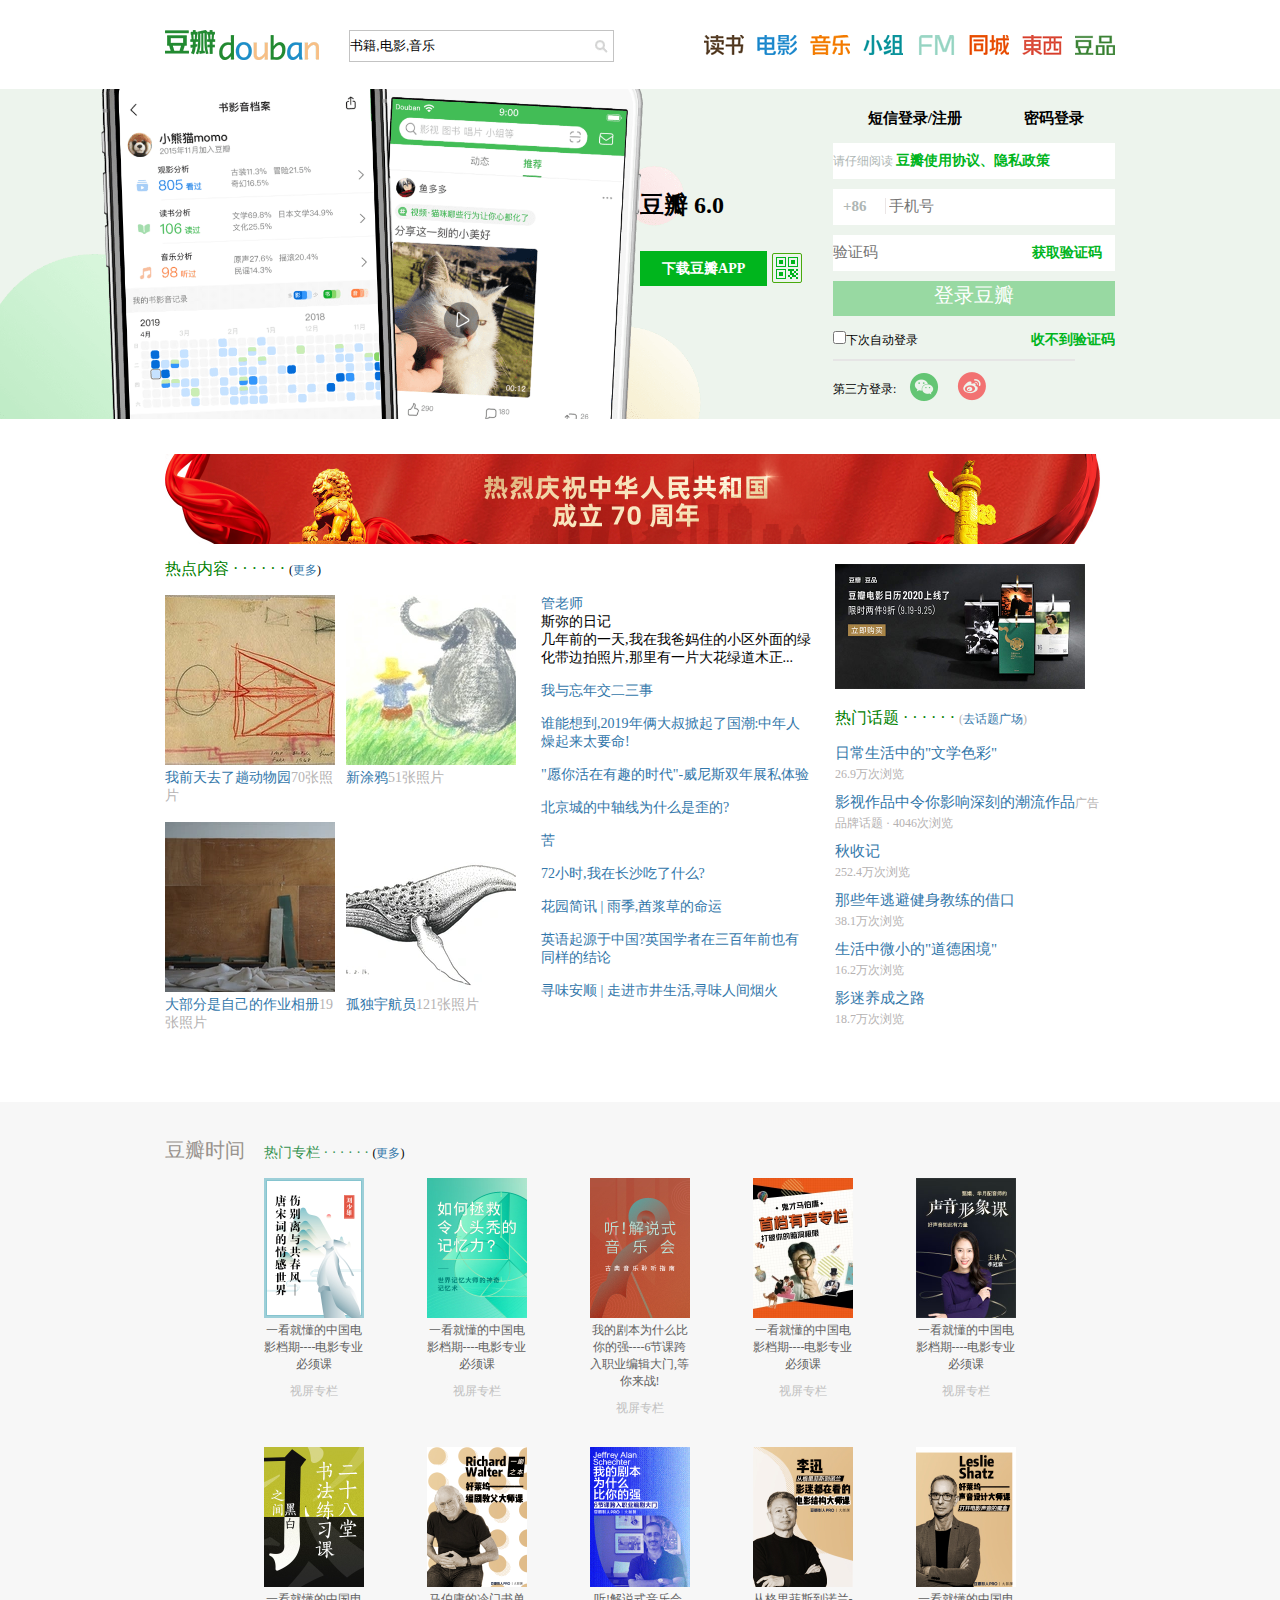
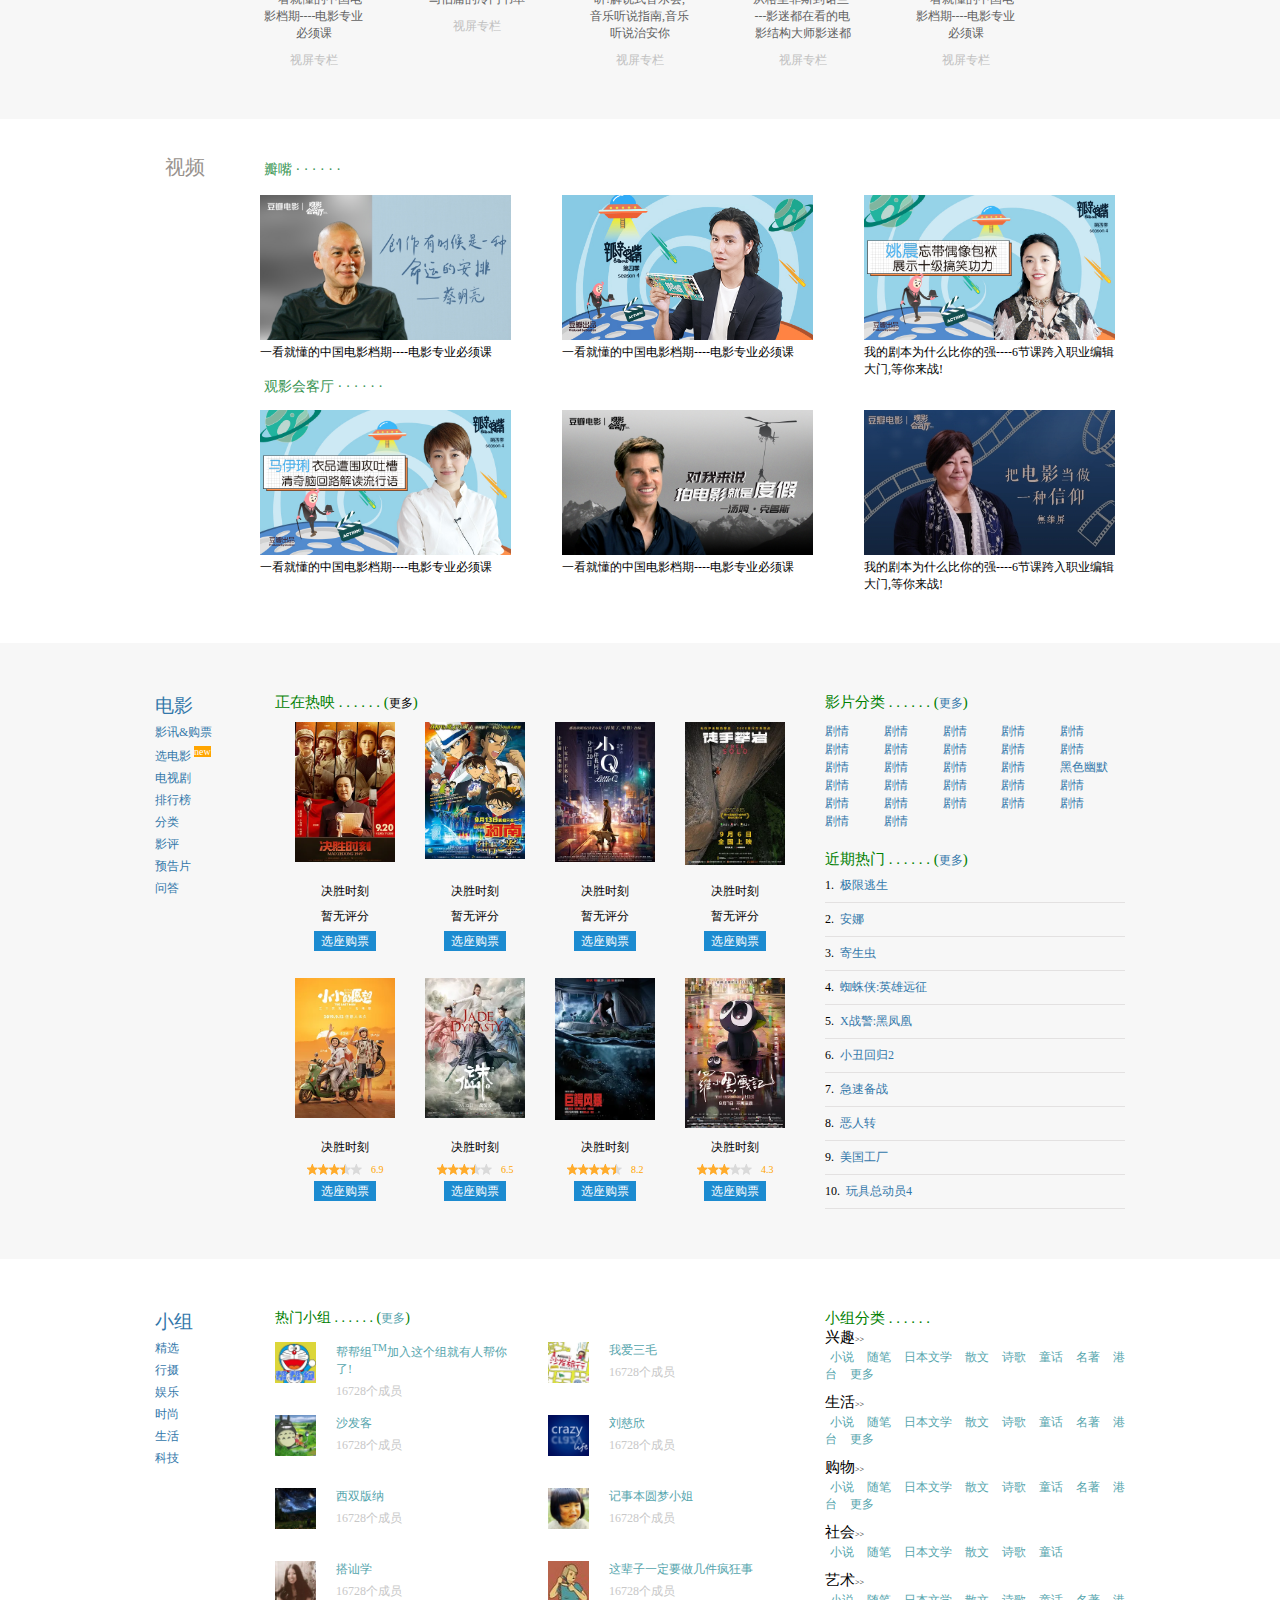
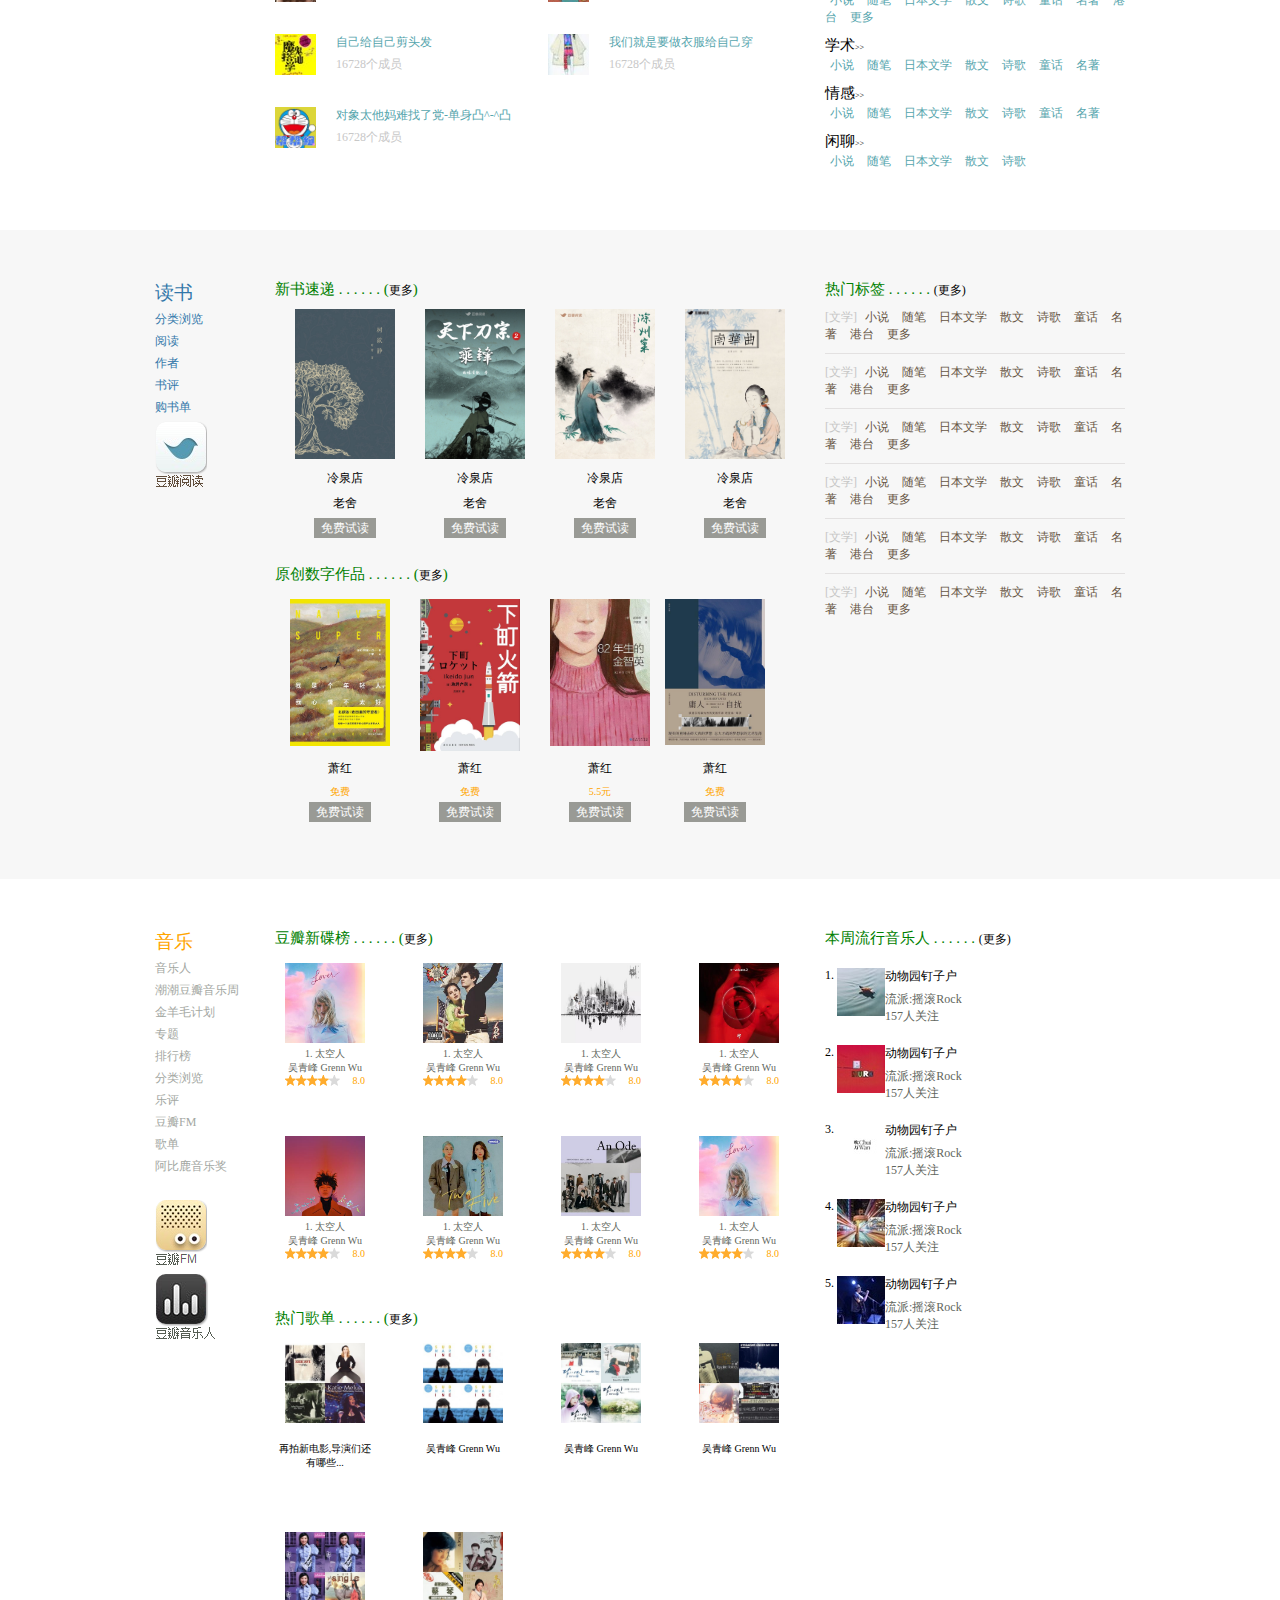
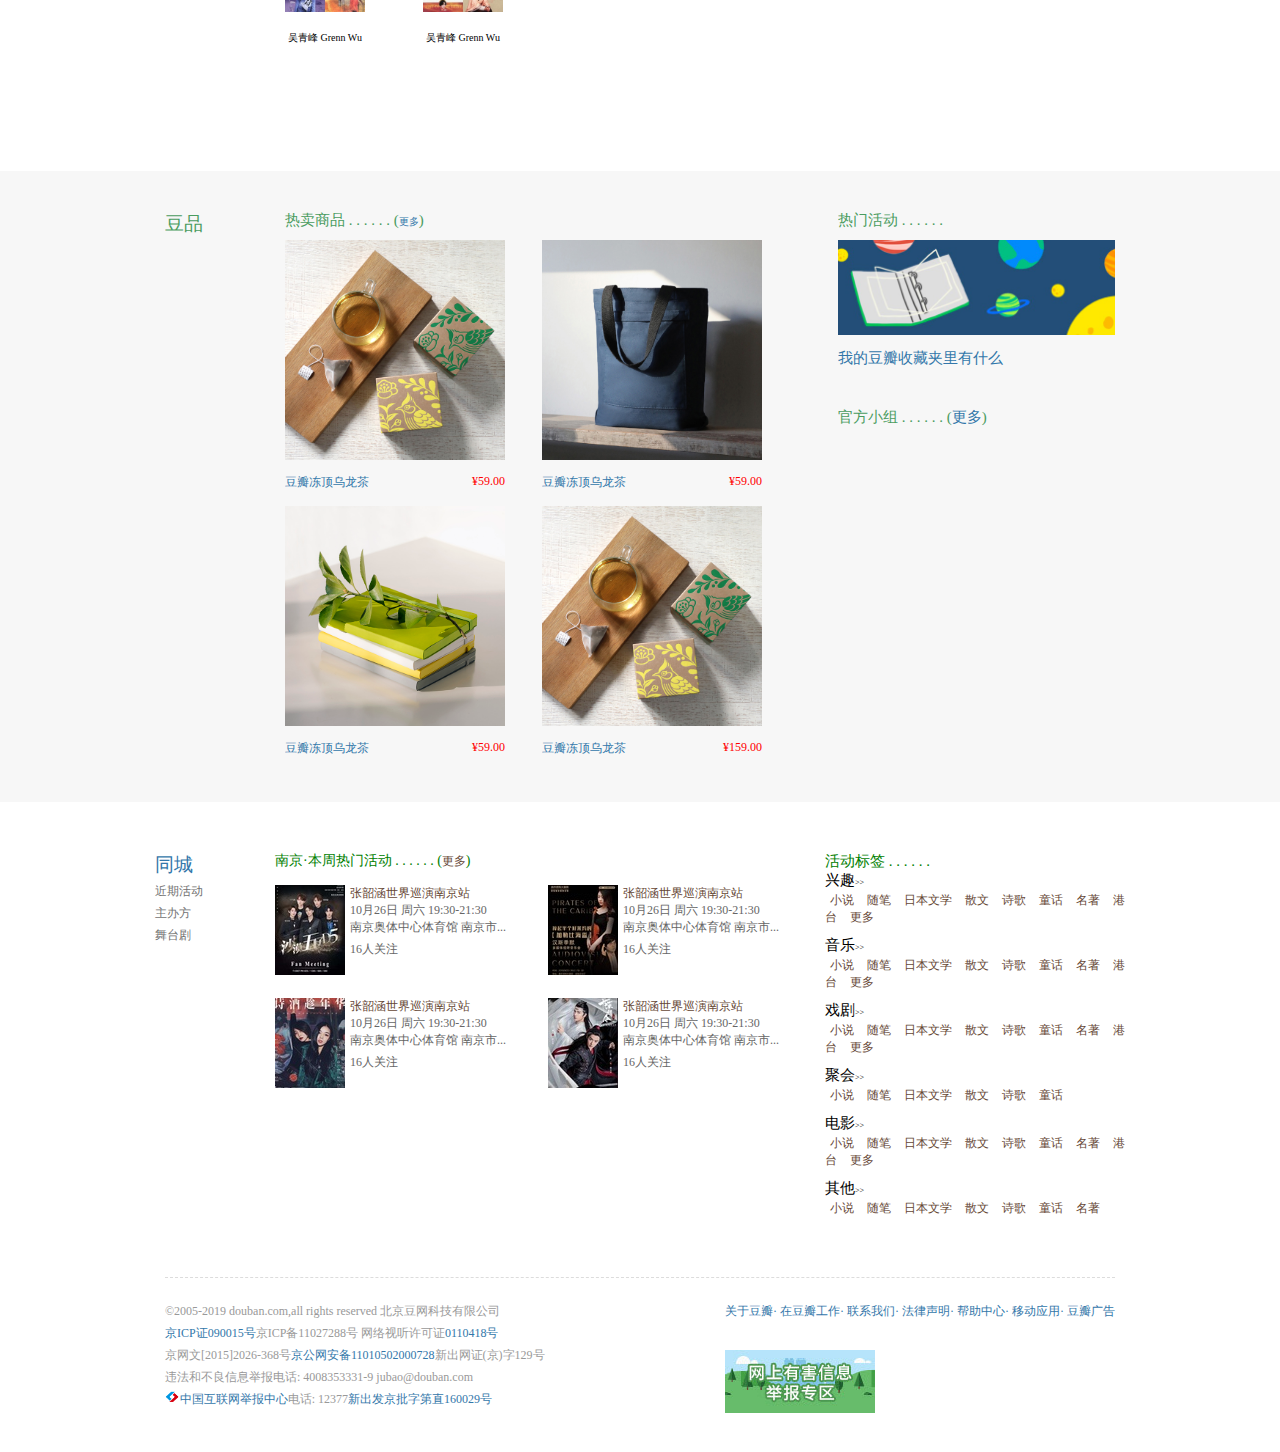
<file: index.html>
<!DOCTYPE html>
<html lang="en">
<head>
	<meta charset="UTF-8">
	<meta name="viewport" content="width=device-width, initial-scale=1.0">
	<title>Document</title>
	<link rel="stylesheet" href="css/index.css">
	<script src="js/jq/jquery-1.4.js"></script>
	<script src="./js/"></script>
	<script src="js/index.js"></script>
</head>
<body>
<!-- 导航条 -->
	<div class="navbar autow overflowH">
		<a class="logo left" href="index.html"><img src="images/logo_db.png"></a>
		<form class="left">
			<input type="text" value="书籍,电影,音乐">
			<input type="image" src="images/bn_srh_1.png">
		</form>
		<p class="navtxt right">
			<a href="" class="a_1"></a>
			<a href="" class="a_2"></a>
			<a href="" class="a_3"></a>
			<a href="" class="a_4"></a>
			<a href="" class="a_5"></a>
			<a href="" class="a_6"></a>
			<a href="" class="a_7"></a>
			<a href="" class="a_8"></a>
		</p>
	</div>
<!-- 广告图+登录/注册 -->
<div class="bannerbox">
	<div class="autow con">
		<div class="right_box right">
			<div class="banben left overflowH">
				<h1>豆瓣 6.0</h1>
				<h3><a href="">下载豆瓣APP</a></h3>	
			</div>
			<form action="index.html">
				<img style="position:relative;left:5px;top:164px;" src="images/erweima_03.png">
				<div class="denglu right overflowH">
					<div class="box box1 right">
						<a href="">密码登录</a>
					</div>
					<div class="box box2 right overflowH">
						<a href="">短信登录/注册</a>
					</div>
					<p>请仔细阅读 <a href="">豆瓣使用协议、</a><a href="">隐私政策</a></p>
					<p >
						<span class="baliu">+86</span>
						<input type="text" placeholder="手机号" required="required">
					</p>
					<p><input type="text" placeholder="验证码" required="required"><a href="">获取验证码</a></p>
					<p class="bold">
					<input type="submit" value="登录豆瓣" style="background:#98D9A2;color:white;font-size:20px;"></p>
					<div class="select left">
						<div class="left ">
							<input type="checkbox" name="同意">下次自动登录
						</div>
						<div class="right a">
							<a href="">收不到验证码</a>
						</div>
					</div>
					<hr width="85%" color="#E6E5E5">
					<div class="left three">
						<span class="left">第三方登录:</span>
						<a href=""><img src="images/weixin.png"></a>
						<a href=""><img src="images/xinlang.png"></a>
					</div>
				</div>
			</form>
		</div>	
	</div>
</div>
<!-- 热点内容 -->
<div class="hot false">
	<div class="img"></div>
	<div class="hot_news">
		<div class="left_news left">
			<p class="left word"><a href="">热点内容 · · · · · · </a>(<a href="">更多</a>)</p>
			<div class="small_img left"><!-- 171px -->
				<img src="images/热点/p1430232710.webp">
				<p><a href="">我前天去了趟动物园</a>70张照片</p>
			</div>
			<div class="small_img right"><!-- 171px -->
				<img src="images/热点/p2568444609.webp">
				<p><a href="">新涂鸦</a>51张照片</p>
			</div>
			<div class="small_img left"><!-- 171px -->
				<img src="images/热点/p2535888193.webp">
				<p><a href="">大部分是自己的作业相册</a>19张照片</p>
			</div>
			<div class="small_img right"><!-- 171px -->
				<img src="images/热点/p2513679947.webp">
				<p><a href="">孤独宇航员</a>121张照片</p>
			</div>
		</div>
		<div class="center_news left">
			<p><a href="">管老师</a></p>
			<p>斯弥的日记</p>
			<p>几年前的一天,我在我爸妈住的小区外面的绿化带边拍照片,那里有一片大花绿道木正...</p>
			<p><a href="">我与忘年交二三事</a></p>
			<p><a href="">谁能想到,2019年俩大叔掀起了国潮:中年人燥起来太要命!</a></p>
			<p><a href="">"愿你活在有趣的时代"-威尼斯双年展私体验</a></p>
			<p><a href="">北京城的中轴线为什么是歪的?</a></p>
			<p><a href="">苦</a></p>
			<p><a href="">72小时,我在长沙吃了什么?</a></p>
			<p><a href="">花园简讯 | 雨季,酋浆草的命运</a></p>
			<p><a href="">英语起源于中国?英国学者在三百年前也有同样的结论</a></p>
			<p><a href="">寻味安顺 | 走进市井生活,寻味人间烟火</a></p>
		</div>
		<div class="right_news right">
			<img src="images/bc184c0984f8c9a.jpg" width="250">
			<p class="left word"><a href="">热门话题 · · · · · · </a>(<a href="">去话题广场</a>)</p>
			<p class="blue"><a href="">日常生活中的"文学色彩"</a></p>
			<p class="look">26.9万次浏览</p>
			<p class="blue"><a href="">影视作品中令你影响深刻的潮流作品</a>广告</p>
			<p class="look">品牌话题 · 4046次浏览</p>
			<p class="blue"><a href="">秋收记</a></p>
			<p class="look">252.4万次浏览</p>
			<p class="blue"><a href="">那些年逃避健身教练的借口</a></p>
			<p class="look">38.1万次浏览</p>
			<p class="blue"><a href="">生活中微小的"道德困境"</a></p>
			<p class="look">16.2万次浏览</p>
			<p class="blue"><a href="">影迷养成之路</a></p>
			<p class="look">18.7万次浏览</p>
		</div>	
	</div>
</div>
<!-- 豆瓣时间 -->
<div class="bg">
	<div class="mov">
		<div class="first_line">
			<span>豆瓣时间</span>
			<a href="">热门专栏 · · · · · · </a>
			<span>(<a href="">更多</a>)</span>
		</div>
		<div class="second_line false">
			<div class="up_box overflowH">
				<div class="s_box left">
					<a href=""><img src="images/专栏/1c6e77ec-c493-11e9-84c0-0242ac110008.jpg"width="100"></a>
					<p>一看就懂的中国电影档期----电影专业必须课</p>
					<p>视屏专栏</p>
				</div>
				<div class="s_box left">
					<a href=""><img src="images/专栏/511ccf86-b8fc-11e9-b188-0242ac110008.jpg"width="100"></a>
					<p>一看就懂的中国电影档期----电影专业必须课</p>
					<p>视屏专栏</p>
				</div>
				<div class="s_box left">
					<a href=""><img src="images/专栏/6c46cb9c-ac61-11e9-97e2-0242ac11000c.jpg"width="100"></a>
					<p>我的剧本为什么比你的强----6节课跨入职业编辑大门,等你来战!</p>
					<p>视屏专栏</p>
				</div>
				<div class="s_box left">
					<a href=""><img src="images/专栏/6f488990-a773-11e9-b587-0242ac110011.jpg"width="100"></a>
					<p>一看就懂的中国电影档期----电影专业必须课</p>
					<p>视屏专栏</p>
				</div>
				<div class="s_box left">
					<a href=""><img src="images/专栏/7323a26a-cef2-11e9-9c2a-0242ac110008.jpg"width="100"></a>
					<p>一看就懂的中国电影档期----电影专业必须课</p>
					<p>视屏专栏</p>
				</div>
			</div>
			<div class="up_box">
				<div class="s_box left">
					<a href=""><img src="images/专栏/74897a9e-880c-11e9-bd82-0242ac11001b.jpg"width="100"></a>
					<p>一看就懂的中国电影档期----电影专业必须课</p>
					<p>视屏专栏</p>
				</div>
				<div class="s_box left">
					<a href=""><img src="images/专栏/81788c8e-8e53-11e9-b51e-0242ac110010.jpg"width="100"></a>
					<p>马伯庸的冷门书单</p>
					<p>视屏专栏</p>
				</div>
				<div class="s_box left">
					<a href=""><img src="images/专栏/a56dd94c-d632-11e9-a236-0242ac110009.jpeg"width="100"></a>
					<p>听!解说式音乐会,音乐听说指南,音乐听说治安你</p>
					<p>视屏专栏</p>
				</div>
				<div class="s_box left">
					<a href=""><img src="images/专栏/ebd421cc-9968-11e9-ad2c-0242ac110006.jpg"width="100"></a>
					<p>从格里菲斯到诺兰----影迷都在看的电影结构大师影迷都</p>
					<p>视屏专栏</p>
				</div>
				<div class="s_box left">
					<a href=""><img src="images/专栏/fa83f054-9633-11e9-a82e-0242ac110006 (1).jpg"width="100"></a>
					<p>一看就懂的中国电影档期----电影专业必须课</p>
					<p>视屏专栏</p>
				</div>
			</div>
			
		</div>



	</div>
</div>
<!-- 视频 -->
<div class="moving false">
	<div class="first_line">
		<span>视频</span>
		<a href="">瓣嘴 · · · · · · </a>
	</div>
	<div class="second_line false">
		<div class="up_box overflowH">
			<div class="s_box left size">
				<a href=""><img src="images/视频/file-1533265075.jpg"></a>
				<div class="none">
					<a href=""><img src="images/timeline-player-cover.png"></a>
				</div>
				<p>一看就懂的中国电影档期----电影专业必须课</p>
			</div>
			<div class="s_box left size">
				<a href=""><img src="images/视频/file-1534925572.jpg"></a>
				<div class="none">
					<a href=""><img src="images/timeline-player-cover.png"></a>
				</div>
				<p>一看就懂的中国电影档期----电影专业必须课</p>
			</div>
			<div class="s_box left size">
				<a href=""><img src="images/视频/file-1535537921.jpeg"></a>
				<div class="none">
					<a href=""><img src="images/timeline-player-cover.png"></a>
				</div>
				<p>我的剧本为什么比你的强----6节课跨入职业编辑大门,等你来战!</p>
			</div>
		</div>	
	</div>
	<div class="first_line">
		<span></span>
		<a href="">观影会客厅 · · · · · · </a>
	</div>
	<div class="second_line false">
		<div class="up_box overflowH">
			<div class="s_box left size">
				<a href=""><img src="images/视频/file-1536139554.jpg"></a>
				<div class="none">
					<a href=""><img src="images/timeline-player-cover.png"></a>
				</div>
				<p>一看就懂的中国电影档期----电影专业必须课</p>
			</div>
			<div class="s_box left size">
				<a href=""><img src="images/视频/file-1536232158.jpg"></a>
				<div class="none">
					<a href=""><img src="images/timeline-player-cover.png"></a>
				</div>
				<p>一看就懂的中国电影档期----电影专业必须课</p>
			</div>
			<div class="s_box left size">
				<a href=""><img src="images/视频/file-1536839373.jpg"></a>
				<div class="none">
					<a href=""><img src="images/timeline-player-cover.png"></a>
				</div>
				<p>我的剧本为什么比你的强----6节课跨入职业编辑大门,等你来战!</p>
			</div>
		</div>	
	</div>
</div>
<!-- 电影 -->
<div class="bg">
	<div class="tv false">
		<div class="box_left left">
			<p><a href="">电影</a></p>
			<p><a href="">影讯&购票</a></p>
			<p><a href="">选电影
			<sup><span style="background:orange;color:white;display:inline-block;">new</span></sup>
			</a></p>
			<p><a href="">电视剧</a></p>
			<p><a href="">排行榜</a></p>
			<p><a href="">分类</a></p>
			<p><a href="">影评</a></p>
			<p><a href="">预告片</a></p>
			<p><a href="">问答</a></p>
		</div>
		<div class="box_right">
			<div class="zuo left">
				<p>正在热映 . . . . . . (<a href="">更多</a>)</p>
				<div class="img left">
					<div class="tu left tu1">
						<div class="tupian"><img src="images/电影/p2568497857.webp"></div>
						<p>决胜时刻</p>
						<p>暂无评分</p>
						<p><a href="">选座购票</a></p>
					</div>
					<div class="tu left">
						<div class="tupian"><img src="images/电影/p2566225091.webp"></div>
						<p>决胜时刻</p>
						<p>暂无评分</p>
						<p><a href="">选座购票</a></p>
					</div>
					<div class="tu left">
						<div class="tupian"><img src="images/电影/p2566474488.webp"></div>
						<p>决胜时刻</p>
						<p>暂无评分</p>
						<p><a href="">选座购票</a></p>
					</div>
					<div class="tu left">
						<div class="tupian"><img src="images/电影/p2566598269.webp"></div>
						<p>决胜时刻</p>
						<p>暂无评分</p>
						<p><a href="">选座购票</a></p>
					</div>
				</div>
				<div class="img left two_line">
					<div class="tu left tu1">
						<div class="tupian"><img src="images/电影/p2567277578.webp"></div>
						<p>决胜时刻</p>
						<p class="move_1">6.9</p>
						<p><a href="">选座购票</a></p>
					</div>
					<div class="tu left">
						<div class="tupian"><img src="images/电影/p2567346094.webp"></div>
						<p>决胜时刻</p>
						<p class="move_2">6.5</p>
						<p><a href="">选座购票</a></p>
					</div>
					<div class="tu left">
						<div class="tupian"><img src="images/电影/p2568264291.webp"></div>
						<p>决胜时刻</p>
						<p class="move_3">8.2</p>
						<p><a href="">选座购票</a></p>
					</div>
					<div class="tu left">
						<div class="tupian"><img src="images/电影/p2568288336.webp"></div>
						<p>决胜时刻</p>
						<p class="move_4">4.3</p>
						<p><a href="">选座购票</a></p>
					</div>
				</div>
			</div>
			<div class="you right">
				<div class="up">
					<p class="txt left">影片分类 . . . . . . (<a href="">更多</a>)</p>
					<p class="lianjie left">
						<a href="">剧情</a>
						<a href="">剧情</a>
						<a href="">剧情</a>
						<a href="">剧情</a>
						<a href="">剧情</a>
						<a href="">剧情</a>
						<a href="">剧情</a>
						<a href="">剧情</a>
						<a href="">剧情</a>
						<a href="">剧情</a>
						<a href="">剧情</a>
						<a href="">剧情</a>
						<a href="">剧情</a>
						<a href="">剧情</a>
						<a href="">黑色幽默</a>
						<a href="">剧情</a>
						<a href="">剧情</a>
						<a href="">剧情</a>
						<a href="">剧情</a>
						<a href="">剧情</a>
						<a href="">剧情</a>
						<a href="">剧情</a>
						<a href="">剧情</a>
						<a href="">剧情</a>
						<a href="">剧情</a>
						<a href="">剧情</a>
						<a href="">剧情</a>
					</p>
				</div>
				<div class="down left">
					<p class="txt">近期热门 . . . . . . (<a href="">更多</a>)</p>
					<ol class="txt" type="1">
						<li>1. &nbsp;<a href="">极限逃生</a></li>
						<li>2. &nbsp;<a href="">安娜</a></li>
						<li>3. &nbsp;<a href="">寄生虫</a></li>
						<li>4. &nbsp;<a href="">蜘蛛侠:英雄远征</a></li>
						<li>5. &nbsp;<a href="">X战警:黑凤凰</a></li>
						<li>6. &nbsp;<a href="">小丑回归2</a></li>
						<li>7. &nbsp;<a href="">急速备战</a></li>
						<li>8. &nbsp;<a href="">恶人转</a></li>
						<li>9. &nbsp;<a href="">美国工厂</a></li>
						<li>10. &nbsp;<a href="">玩具总动员4</a></li>
					</ol>
				</div>
			</div>
		</div>
	</div>
</div>
<!-- 小组 -->
<div class="">
	<div class="tv false">
		<div class="box_left left">
			<p><a href="">小组</a></p>
			<p><a href="">精选</a></p>
			<p><a href="">行摄</a></p>
			<p><a href="">娱乐</a></p>
			<p><a href="">时尚</a></p>
			<p><a href="">生活</a></p>
			<p><a href="">科技</a></p>
		</div>
		<div class="box_right">
			<div class="zuo left">
				<p style="font-size:14px;">热门小组 . . . . . . (<a style="color:#55A5AD;" href="">更多</a>)</p>
				<div class="one left">
					<img class="left" src="images/热门/c285ce8ca3631db.webp">
					<div class="left txt">
						<p>帮帮组<sup>TM</sup>加入这个组就有人帮你了!</p>
						<p>16728个成员</p>
					</div>
				</div>
				<div class="one left">
					<img class="left" src="images/热门/063bb07a807a340.webp">
					<div class="left txt">
						<p>我爱三毛</p>
						<p>16728个成员</p>
					</div>
				</div>
				<div class="one left">
					<img class="left" src="images/热门/17fdb616ff143d8.webp">
					<div class="left txt">
						<p>沙发客</p>
						<p>16728个成员</p>
					</div>
				</div>
				<div class="one left">
					<img class="left" src="images/热门/2e49d167d4322c2.webp">
					<div class="left txt">
						<p>刘慈欣</p>
						<p>16728个成员</p>
					</div>
				</div>
				<div class="one left">
					<img class="left" src="images/热门/68b08f0f3595407.webp">
					<div class="left txt">
						<p>西双版纳</p>
						<p>16728个成员</p>
					</div>
				</div>
				<div class="one left">
					<img class="left" src="images/热门/e6ba9bc4c8facbe.webp">
					<div class="left txt">
						<p>记事本圆梦小姐</p>
						<p>16728个成员</p>
					</div>
				</div>
				<div class="one left">
					<img class="left" src="images/热门/ef4bd6235a7c6c2.webp">
					<div class="left txt">
						<p>搭讪学</p>
						<p>16728个成员</p>
					</div>
				</div>
				<div class="one left">
					<img class="left" src="images/热门/g109498-1.jpg">
					<div class="left txt">
						<p>这辈子一定要做几件疯狂事</p>
						<p>16728个成员</p>
					</div>
				</div>
				<div class="one left">
					<img class="left" src="images/热门/g33120-3.jpg">
					<div class="left txt">
						<p>自己给自己剪头发</p>
						<p>16728个成员</p>
					</div>
				</div>
				<div class="one left">
					<img class="left" src="images/热门/g83759-2.jpg">
					<div class="left txt">
						<p>我们就是要做衣服给自己穿</p>
						<p>16728个成员</p>
					</div>
				</div>
				<div class="one left">
					<img class="left" src="images/热门/c285ce8ca3631db.webp">
					<div class="left txt">
						<p>对象太他妈难找了党-单身凸^-^凸</p>
						<p>16728个成员</p>
					</div>
				</div>
			</div>
			<div class="you right">
				<div class="up right_lianjie group">
					<p class="txt left">小组分类 . . . . . . </p>
					<p class="clear">兴趣<span>>></span></p>
					<p class="lianjie left">
						<a href="">小说</a>
						<a href="">随笔</a>
						<a href="">日本文学</a>
						<a href="">散文</a>
						<a href="">诗歌</a>
						<a href="">童话</a>
						<a href="">名著</a>
						<a href="">港台</a>
						<a href="">更多</a>
					</p>
					<p class="clear">生活<span>>></span></p>
					<p class="lianjie left">
						<a href="">小说</a>
						<a href="">随笔</a>
						<a href="">日本文学</a>
						<a href="">散文</a>
						<a href="">诗歌</a>
						<a href="">童话</a>
						<a href="">名著</a>
						<a href="">港台</a>
						<a href="">更多</a>
					</p>
					<p class="clear">购物<span>>></span></p>
					<p class="lianjie left">
						<a href="">小说</a>
						<a href="">随笔</a>
						<a href="">日本文学</a>
						<a href="">散文</a>
						<a href="">诗歌</a>
						<a href="">童话</a>
						<a href="">名著</a>
						<a href="">港台</a>
						<a href="">更多</a>
					</p>
					<p class="clear">社会<span>>></span></p>
					<p class="lianjie left">
						<a href="">小说</a>
						<a href="">随笔</a>
						<a href="">日本文学</a>
						<a href="">散文</a>
						<a href="">诗歌</a>
						<a href="">童话</a>
					</p>
					<p class="clear">艺术<span>>></span></p>
					<p class="lianjie left">
						<a href="">小说</a>
						<a href="">随笔</a>
						<a href="">日本文学</a>
						<a href="">散文</a>
						<a href="">诗歌</a>
						<a href="">童话</a>
						<a href="">名著</a>
						<a href="">港台</a>
						<a href="">更多</a>
					</p>
					<p class="clear">学术<span>>></span></p>
					<p class="lianjie left">
						<a href="">小说</a>
						<a href="">随笔</a>
						<a href="">日本文学</a>
						<a href="">散文</a>
						<a href="">诗歌</a>
						<a href="">童话</a>
						<a href="">名著</a>
					</p>
					<p class="clear">情感<span>>></span></p>
					<p class="lianjie left">
						<a href="">小说</a>
						<a href="">随笔</a>
						<a href="">日本文学</a>
						<a href="">散文</a>
						<a href="">诗歌</a>
						<a href="">童话</a>
						<a href="">名著</a>
					</p>
					<p class="clear">闲聊<span>>></span></p>
					<p class="lianjie left">
						<a href="">小说</a>
						<a href="">随笔</a>
						<a href="">日本文学</a>
						<a href="">散文</a>
						<a href="">诗歌</a>
					</p>
				</div>
			</div>
		</div>
	</div>
</div>
<!-- 读书 -->
<div class="bg">
	<div class="tv false">
		<div class="box_left left">
			<p><a href="">读书</a></p>
			<p><a href="">分类浏览</a></p>
			<p><a href="">阅读</a></p>
			<p><a href="">作者</a></p>
			<p><a href="">书评</a></p>
			<p><a href="">购书单</a></p>
			<p><a href=""><img src="images/doubanyuedu_03.png"></a></p>
		</div>
		<div class="box_right">
			<div class="zuo left">
				<p>新书速递 . . . . . . (<a href="">更多</a>)</p>
				<div class="img left title_1">
					<div class="tu left tu1">
						<div class="tupian"><img src="images/读书/31371555.jpg"></div>
						<p>冷泉店</p>
						<p>老舍</p>
						<p><a href="">免费试读</a></p>
					</div>
					<div class="tu left">
						<div class="tupian"><img src="images/读书/32488978.jpg"></div>
						<p>冷泉店</p>
						<p>老舍</p>
						<p><a href="">免费试读</a></p>
					</div>
					<div class="tu left">
						<div class="tupian"><img src="images/读书/8017664.jpg"></div>
						<p>冷泉店</p>
						<p>老舍</p>
						<p><a href="">免费试读</a></p>
					</div>
					<div class="tu left">
						<div class="tupian"><img src="images/读书/8180834.jpg"></div>
						<p>冷泉店</p>
						<p>老舍</p>
						<p><a href="">免费试读</a></p>
					</div>
				</div>
				<div class="img left two_line title">
				<p style="color:#008000;">原创数字作品 . . . . . . (<a href="">更多</a>)</p>
					<div class="tu left tu1">
						<div class="tupian"><img src="images/读书/s33445244.jpg"></div>
						<p>萧红</p>
						<p>免费</p>
						<p><a href="">免费试读</a></p>
					</div>
					<div class="tu left">
						<div class="tupian"><img src="images/读书/s33449648.jpg"></div>
						<p>萧红</p>
						<p>免费</p>
						<p><a href="">免费试读</a></p>
					</div>
					<div class="tu left">
						<div class="tupian"><img src="images/读书/s33463759.jpg"></div>
						<p>萧红</p>
						<p>5.5元</p>
						<p><a href="">免费试读</a></p>
					</div>
					<div class="tu left">
						<div class="tupian"><img src="images/读书/s33471932.jpg"></div>
						<p>萧红</p>
						<p>免费</p>
						<p><a href="">免费试读</a></p>
					</div>
				</div>
			</div>
			<div class="you right">
				<div class="up right_lianjie">
					<p class="txt left">热门标签 . . . . . . <a href="">(更多)</a></p>
					<p class="lianjie left">[文学]
						<a href="">小说</a>
						<a href="">随笔</a>
						<a href="">日本文学</a>
						<a href="">散文</a>
						<a href="">诗歌</a>
						<a href="">童话</a>
						<a href="">名著</a>
						<a href="">港台</a>
						<a href="">更多</a>
					</p>
					<p class="lianjie left">[文学]
						<a href="">小说</a>
						<a href="">随笔</a>
						<a href="">日本文学</a>
						<a href="">散文</a>
						<a href="">诗歌</a>
						<a href="">童话</a>
						<a href="">名著</a>
						<a href="">港台</a>
						<a href="">更多</a>
					</p>
					<p class="lianjie left">[文学]
						<a href="">小说</a>
						<a href="">随笔</a>
						<a href="">日本文学</a>
						<a href="">散文</a>
						<a href="">诗歌</a>
						<a href="">童话</a>
						<a href="">名著</a>
						<a href="">港台</a>
						<a href="">更多</a>
					</p>
					<p class="lianjie left">[文学]
						<a href="">小说</a>
						<a href="">随笔</a>
						<a href="">日本文学</a>
						<a href="">散文</a>
						<a href="">诗歌</a>
						<a href="">童话</a>
						<a href="">名著</a>
						<a href="">港台</a>
						<a href="">更多</a>
					</p>
					<p class="lianjie left">[文学]
						<a href="">小说</a>
						<a href="">随笔</a>
						<a href="">日本文学</a>
						<a href="">散文</a>
						<a href="">诗歌</a>
						<a href="">童话</a>
						<a href="">名著</a>
						<a href="">港台</a>
						<a href="">更多</a>
					</p>
					<p class="lianjie left">[文学]
						<a href="">小说</a>
						<a href="">随笔</a>
						<a href="">日本文学</a>
						<a href="">散文</a>
						<a href="">诗歌</a>
						<a href="">童话</a>
						<a href="">名著</a>
						<a href="">港台</a>
						<a href="">更多</a>
					</p>
				</div>
			</div>
		</div>
	</div>
</div>
<!-- 音乐 -->
<div class="">
	<div class="tv false music">
		<div class="box_left left">
			<p><a href="">音乐</a></p>
			<p><a href="">音乐人</a></p>
			<p><a href="">潮潮豆瓣音乐周</a></p>
			<p><a href="">金羊毛计划</a></p>
			<p><a href="">专题</a></p>
			<p><a href="">排行榜</a></p>
			<p><a href="">分类浏览</a></p>
			<p><a href="">乐评</a></p>
			<p><a href="">豆瓣FM</a></p>
			<p><a href="">歌单</a></p>
			<p><a href="">阿比鹿音乐奖</a></p>
			<p style="margin-top:25px;"><a href=""><img src="images/yinyue_06.png"></a></p>
			<p><a href=""><img src="images/yinyue_08.png"></a></p>
		</div>
		<div class="box_right">
			<div class="zuo left">
				<p>豆瓣新碟榜 . . . . . . (<a href="">更多</a>)</p>
				<div class="up_margin overflowH">
					<div class="tupian left">
						<img src="images/音乐/s33297969.jpg">
						<p>1. 太空人</p>
						<p>吴青峰 Grenn Wu</p>
						<p class="move_1">8.0</p>
					</div>
					<div class="tupian left">
						<img src="images/音乐/s33447583.jpg">
						<p>1. 太空人</p>
						<p>吴青峰 Grenn Wu</p>
						<p class="move_1">8.0</p>
					</div>
					<div class="tupian left">
						<img src="images/音乐/s33462984.jpg">
						<p>1. 太空人</p>
						<p>吴青峰 Grenn Wu</p>
						<p class="move_1">8.0</p>
					</div>
					<div class="tupian left">
						<img src="images/音乐/s33467692.jpg">
						<p>1. 太空人</p>
						<p>吴青峰 Grenn Wu</p>
						<p class="move_1">8.0</p>
					</div>
				</div>
				<div class="down_margin overflowH">
					<div class="tupian left">
						<img src="images/音乐/s33471567.jpg">
						<p>1. 太空人</p>
						<p>吴青峰 Grenn Wu</p>
						<p class="move_1">8.0</p>
					</div>
					<div class="tupian left">
						<img src="images/音乐/s33474513.jpg">
						<p>1. 太空人</p>
						<p>吴青峰 Grenn Wu</p>
						<p class="move_1">8.0</p>
					</div>
					<div class="tupian left">
						<img src="images/音乐/s33477686.jpg">
						<p>1. 太空人</p>
						<p>吴青峰 Grenn Wu</p>
						<p class="move_1">8.0</p>
					</div>
					<div class="tupian left">
						<img src="images/音乐/s33297969.jpg">
						<p>1. 太空人</p>
						<p>吴青峰 Grenn Wu</p>
						<p class="move_1">8.0</p>
					</div>
				</div>
				<p style="color:#008000;">热门歌单 . . . . . . (<a href="">更多</a>)</p>
				<div class="up_margin overflowH">
					<div class="tupian left tupian2">
						<div class="xianshi">
							<a href=""><img src="images/歌单/3142187.jpg"></a>
							<div class="none">
								<a href=""><img src="images/timeline-player-cover.png"></a>
							</div>
						</div>
						<p>再拍新电影,导演们还有哪些...</p>
					</div>
					<div class="tupian left tupian2">
						<div class="xianshi">
							<a href=""><img src="images/歌单/3148005.jpg"></a>
							<div class="none">
								<a href=""><img src="images/timeline-player-cover.png"></a>
							</div>
							<p>吴青峰 Grenn Wu</p>
						</div>
					</div>
					<div class="tupian left tupian2">
						<div class="xianshi">
							<a href=""><img src="images/歌单/3148015.jpg"></a>
							<div class="none">
								<a href=""><img src="images/timeline-player-cover.png"></a>
							</div>
							<p>吴青峰 Grenn Wu</p>
						</div>
					</div>
					<div class="tupian left tupian2">
						<div class="xianshi">
							<a href=""><img src="images/歌单/3175167.jpg"></a>
							<div class="none">
								<a href=""><img src="images/timeline-player-cover.png"></a>
							</div>
							<p>吴青峰 Grenn Wu</p>
						</div>
					</div>
				</div>
				<div class="down_margin overflowH">
					<div class="tupian left tupian2">
						<div class="xianshi">
							<a href=""><img src="images/歌单/3176207.jpg"></a>
							<div class="none">
								<a href=""><img src="images/timeline-player-cover.png"></a>
							</div>
							<p>吴青峰 Grenn Wu</p>
						</div>
					</div>
					<div class="tupian left tupian2">
						<div class="xianshi">
							<a href=""><img src="images/歌单/3178621.jpg"></a>
							<div class="none">
								<a href=""><img src="images/timeline-player-cover.png"></a>
							</div>
							<p>吴青峰 Grenn Wu</p>
						</div>
					</div>
				</div>
			</div>
			<div class="you right">
				<div class="up right_lianjie">
					<p class="txt left" style="width:300px;">本周流行音乐人 . . . . . . <a href="">(更多)</a></p>
					<div class="right_img left">
						<span class="left">1.&nbsp;</span><a href=""><img class="left" src="images/5e1ad3dd9b197c1.jpg"></a>
						<p class="left"><a href="">动物园钉子户</a></p>
						<div class="miaoshu left">
							<p>流派:摇滚Rock</p>
							<p>157人关注</p>
						</div>
					</div>
					<div class="right_img left">
						<span class="left">2.&nbsp;</span><a href=""><img class="left" src="images/355fb67067efab5.jpg" height="48" width="48"></a>
						<p class="left"><a href="">动物园钉子户</a></p>
						<div class="miaoshu left">
							<p>流派:摇滚Rock</p>
							<p>157人关注</p>
						</div>
					</div>
					<div class="right_img left">
						<span class="left">3.&nbsp;</span><a href=""><img class="left" src="images/5dcfebbdb8f7c4a.jpg"></a>
						<p class="left"><a href="">动物园钉子户</a></p>
						<div class="miaoshu left">
							<p>流派:摇滚Rock</p>
							<p>157人关注</p>
						</div>
					</div>
					<div class="right_img left">
						<span class="left">4.&nbsp;</span><a href=""><img class="left" src="images/d11c36370a795c5.jpg"></a>
						<p class="left"><a href="">动物园钉子户</a></p>
						<div class="miaoshu left">
							<p>流派:摇滚Rock</p>
							<p>157人关注</p>
						</div>
					</div>
					<div class="right_img left">
						<span class="left">5.&nbsp;</span><a href=""><img class="left" src="images/ebefa04f89fd082.jpg"></a>
						<p class="left"><a href="">动物园钉子户</a></p>
						<div class="miaoshu left">
							<p>流派:摇滚Rock</p>
							<p>157人关注</p>
						</div>
					</div>
				</div>
			</div>
		</div>
	</div>
</div>
<!-- 豆品 -->
<div class="bg">
	<div class="big_doupin false">
		<div class="doupin left overflowH">
			<p>豆品</p>
		</div>
		<div class="center left false">
			<p class="a">热卖商品 . . . . . . (<a href="">更多</a>)</p>
			<div class="remai left overflowH">
				<a href=""><img src="images/热卖商品/file-1546855945-0.jpg"></a>
				<p><a href="">豆瓣冻顶乌龙茶</a><span>&yen;59.00</span></p>
			</div>
			<div class="remai left overflowH">
				<a href=""><img src="images/热卖商品/file-1544439702-0.jpg"></a>
				<p><a href="">豆瓣冻顶乌龙茶</a><span>&yen;59.00</span></p>
			</div>
			<div class="remai left overflowH">
				<a href=""><img src="images/热卖商品/file-1545819571-0.jpg"></a>
				<p><a href="">豆瓣冻顶乌龙茶</a><span>&yen;59.00</span></p>
			</div>
			<div class="remai left overflowH">
				<a href=""><img src="images/热卖商品/file-1546855945-0.jpg"></a>
				<p><a href="">豆瓣冻顶乌龙茶</a><span>&yen;159.00</span></p>
			</div>
		</div>
		<div class="remen right overflowH">
			<p>热门活动 . . . . . . </p>
			<img src="images/file-1513305186-3.jpg">
			<p><a href="">我的豆瓣收藏夹里有什么</a></p>
			<p>官方小组 . . . . . . (<a href="">更多</a>)</p>
		</div>
	</div>
</div>
<!-- 同城 -->
<div class="">
	<div class="tv false tongcheng">
		<div class="box_left left">
			<p><a href="">同城</a></p>
			<p class="color"><a href="">近期活动</a></p>
			<p class="color"><a href="">主办方</a></p>
			<p class="color"><a href="">舞台剧</a></p>
		</div>
		<div class="box_right">
			<div class="zuo left">
				<p style="font-size:14px;">南京·本周热门活动 . . . . . . (<a style="color:#664736;" href="">更多</a>)</p>
				<div class="one left">
					<img class="left" src="images/同城/12ca56a28a7bdd5.jpg">
					<div class="left txt">
						<p>张韶涵世界巡演南京站</p>
						<p>10月26日 周六 19:30-21:30</p>
						<p>南京奥体中心体育馆 南京市...</p>
						<p>16人关注</p>
					</div>
				</div>
				<div class="one left">
					<img class="left" src="images/同城/832c8c26a6076ef.jpg">
					<div class="left txt">
						<p>张韶涵世界巡演南京站</p>
						<p>10月26日 周六 19:30-21:30</p>
						<p>南京奥体中心体育馆 南京市...</p>
						<p>16人关注</p>
					</div>
				</div>
				<div class="one left">
					<img class="left" src="images/同城/ccf20303b85c729.jpg">
					<div class="left txt">
						<p>张韶涵世界巡演南京站</p>
						<p>10月26日 周六 19:30-21:30</p>
						<p>南京奥体中心体育馆 南京市...</p>
						<p>16人关注</p>
					</div>
				</div>
				<div class="one left">
					<img class="left" src="images/同城/dbb130ad6b8343f.jpg">
					<div class="left txt">
						<p>张韶涵世界巡演南京站</p>
						<p>10月26日 周六 19:30-21:30</p>
						<p>南京奥体中心体育馆 南京市...</p>
						<p>16人关注</p>
					</div>
				</div>
			</div>
			<div class="you right">
				<div class="up right_lianjie group">
					<p class="txt left">活动标签 . . . . . . </p>
					<p class="clear">兴趣<span>>></span></p>
					<p class="lianjie left">
						<a href="">小说</a>
						<a href="">随笔</a>
						<a href="">日本文学</a>
						<a href="">散文</a>
						<a href="">诗歌</a>
						<a href="">童话</a>
						<a href="">名著</a>
						<a href="">港台</a>
						<a href="">更多</a>
					</p>
					<p class="clear">音乐<span>>></span></p>
					<p class="lianjie left">
						<a href="">小说</a>
						<a href="">随笔</a>
						<a href="">日本文学</a>
						<a href="">散文</a>
						<a href="">诗歌</a>
						<a href="">童话</a>
						<a href="">名著</a>
						<a href="">港台</a>
						<a href="">更多</a>
					</p>
					<p class="clear">戏剧<span>>></span></p>
					<p class="lianjie left">
						<a href="">小说</a>
						<a href="">随笔</a>
						<a href="">日本文学</a>
						<a href="">散文</a>
						<a href="">诗歌</a>
						<a href="">童话</a>
						<a href="">名著</a>
						<a href="">港台</a>
						<a href="">更多</a>
					</p>
					<p class="clear">聚会<span>>></span></p>
					<p class="lianjie left">
						<a href="">小说</a>
						<a href="">随笔</a>
						<a href="">日本文学</a>
						<a href="">散文</a>
						<a href="">诗歌</a>
						<a href="">童话</a>
					</p>
					<p class="clear">电影<span>>></span></p>
					<p class="lianjie left">
						<a href="">小说</a>
						<a href="">随笔</a>
						<a href="">日本文学</a>
						<a href="">散文</a>
						<a href="">诗歌</a>
						<a href="">童话</a>
						<a href="">名著</a>
						<a href="">港台</a>
						<a href="">更多</a>
					</p>
					<p class="clear">其他<span>>></span></p>
					<p class="lianjie left">
						<a href="">小说</a>
						<a href="">随笔</a>
						<a href="">日本文学</a>
						<a href="">散文</a>
						<a href="">诗歌</a>
						<a href="">童话</a>
						<a href="">名著</a>
					</p>
				</div>
			</div>
		</div>
	</div>
</div>
<!-- 底部信息 -->
<div class="bottom false">
	<div class="right_box left">
		<p>&copy;2005-2019 douban.com,all rights reserved 北京豆网科技有限公司</p>
		<p><a>京ICP证090015号</a>京ICP备11027288号 网络视听许可证<a>0110418号</a></p>	
		<p>京网文[2015]2026-368号<a href="">京公网安备11010502000728</a>新出网证(京)字129号</p>
		<p>违法和不良信息举报电话: 4008353331-9 jubao@douban.com</p>
		<p><img src="images/jubao.png" height="12"><a href="">中国互联网举报中心</a>电话: 12377<a href="">新出发京批字第直160029号</a></p>
	</div>
	<div class="left_box right">
		<p>
			<a href="">关于豆瓣·</a>
			<a href="">在豆瓣工作·</a>
			<a href="">联系我们·</a>
			<a href="">法律声明·</a>
			<a href="">帮助中心·</a>
			<a href="">移动应用·</a>
			<a href="">豆瓣广告</a>
		</p>
		<p><a href=""><img src="images/file-1489464722.jpg"></a></p>
	</div>
</div>
	

</body>
</html>
</file>
<file: css/index.css>
/*
* @Author: Administrator
* @Date:   2020-05-19 16:01:30
* @Last Modified by:   Administrator
* @Last Modified time: 2020-05-26 17:51:12
*/
/* 初始化样式 */
*{margin: 0;padding: 0;}
html,body{font-size: 12px;font-family: 微软雅黑;}
a{text-decoration: none;color: #3377aa;}
ol{list-style: none;}
.bg{background-color:#F7F7F7;/* outline: 1px solid black; */}

/* 公共类 */
.autow{width: 950px;margin: 0 auto;}
.left{float: left;}
.right{float: right;}
.overflowH{overflow: hidden;}
input{border: 0;outline: 0;}
.false:after{content: "";display: block;clear: both;}

/* 导航navbar */
	.navbar{
		/* border: 1px solid red; */
		padding:30px 0 25px;
	}
	/* .navbar .logo{border: 1px solid blue;} */
	.navbar form{border: 1px solid #C3C3C3;margin-left: 30px;}
	.navbar form input[type=text]{
		width: 240px;height: 30px;
		border: 0;outline: 0;
		/* background: #ccc; */
		float: left;
	}
	.navbar form input[type=image]{
		/* border: 1px solid blue; */
		padding: 8.5px 5px;
		float: left;
	}
	.navbar .navtxt{
		/* border: 1px solid orange; */
		padding-top: 5px;
	}
	.navbar .navtxt a{
		width: 40px;height: 20px;margin-left: 10px;
		display: inline-block;
		/* border: 1px solid purple; */
		background: url(../images/anony_nav_logo.png);

	}
	.navbar .navtxt a.a_2{background-position: -60px 0;}
	.navbar .navtxt a.a_3{background-position: -120px 0;}
	.navbar .navtxt a.a_4{background-position: -180px 0;}
	.navbar .navtxt a.a_5{background-position: -240px 0;}
	.navbar .navtxt a.a_6{background-position: -300px 0;}
	.navbar .navtxt a.a_7{background-position: -360px 0;}
	.navbar .navtxt a.a_8{background-position: -423px 0;}

/* bannerbox */
	.bannerbox{
		height: 330px;background:#edf4ed url(../images/banner.jpg) no-repeat calc(50% - 280px) 0;
		background-size:contain;/* 按照盒子的大小来自适应 */
	}
	.bannerbox .con{height: 330px;}
	.bannerbox .con .right_box{width:475px;height: 330px;}
	.bannerbox .con .right_box .banben{margin-top: 100px;}
	.bannerbox .con .right_box .banben h3{background:#00B51D;padding: 8px 22px;margin-top: 30px;}
	.bannerbox .con .right_box .banben h3 a{color: white;}
	.bannerbox .con .right_box .denglu{width: 282px;margin-top: 10px;}
	.bannerbox .con .right_box .denglu .box{
		padding: 10px 0px;
		font-size: 15px;font-weight: bold;
	}
	.bannerbox .con .right_box .denglu .box a{color: black;padding: 7px 31px;}
	.bannerbox .con .right_box .denglu .box:hover a{border-bottom: 2px solid #A6A6A6;}
	.bannerbox .con .right_box .denglu p{
		line-height: 35px;width: 282px;
		float: left;color: #AEB6B4;margin: 5px 0;background: white;
	}
	.bannerbox .con .right_box .denglu p .baliu{
		font-size: 15px;font-weight: bold;
		border-right: 1px solid #EBE6E6;padding-right:18px;padding-left: 10px;
	}
	.bannerbox .con .right_box .denglu p a{color:#00B51D;font-size: 14px;font-weight: bold;}
	.bannerbox .con .right_box .denglu .select .a a{color:#00B51D;font-size: 14px;font-weight: bold;margin-left:113px;}
	.bannerbox .con .right_box .denglu p input[type=text]{font-size: 15px;color:#C2C2C2;}
	.bannerbox .con .right_box .denglu .bold{background: #98D9A2;text-align: center;}
	.bannerbox .con .right_box .denglu .bold input[type=button]{
		background: #98D9A2;
		color: white;font-size: 18px;font-weight: bold;
	}
	.bannerbox .con .right_box .denglu .select{margin: 10px 0;}
	.bannerbox .con .right_box .denglu .three{margin-top: 10px;}
	.bannerbox .con .right_box .denglu .three span{margin-top: 10px;}
	.bannerbox .con .right_box .denglu .three img{margin-left:12px;}

/* 热点 */	
	.hot .img{width: 950px;height: 125px;margin: 0 auto;background:url(../images/qingzhu_03.png);}
	.hot .hot_news{width: 950px;/* height: 558px; */margin: 0 auto;/* outline: 1px solid red; */}
	.hot .hot_news .left_news{width:352px;height: 558px;}
	.hot .hot_news .left_news>p{padding: 15px 0;width:352px;}
	.hot .hot_news .left_news .word a:first-child{color:green;font-size: 16px;}
	.hot .hot_news .left_news .small_img{width:171px;height:212px;font-size: 14px;color: #B5B2B2;margin-bottom:15px;}
	.hot .hot_news .left_news .small_img a{color: #3377AA;}

	.hot .hot_news .center_news{width:270px;/* height: 558px; */margin:0 24px;}
	.hot .hot_news .center_news p:nth-child(n+1){margin:15px 0;font-size: 14px;}
	.hot .hot_news .center_news p:nth-child(2){margin:0;}
	.hot .hot_news .center_news p:nth-child(3){margin:0;}
	.hot .hot_news .center_news p:first-child{margin-top: 51px;margin-bottom:0;}

	.hot .hot_news .right_news{width: 280px;/* height: 558px; */margin-top: 20px;}
	.hot .hot_news .right_news .word{padding: 15px 0;width:280px;}
	.hot .hot_news .right_news .word a:first-child{color:green;font-size: 16px;}
	.hot .hot_news .right_news p{color:#B5B2B2;}
	.hot .hot_news .right_news .blue{margin-top: 10px;}
	.hot .hot_news .right_news .look{margin-top: 3px;}
	.hot .hot_news .right_news .blue a{color:#3377AA;font-size: 15px;}

/* 豆瓣时间 */
	.mov{width: 950px;margin: 0 auto;padding: 35px 0 50px 0;}
	.mov .first_line{margin-bottom: 14px;}
	.mov .first_line span:first-child{font-size: 20px;color: #98928D;display:inline-block;width:80px;}
	.mov .first_line>a{color:#389452;font-size: 14px;margin-left: 16px;}
	.mov .second_line{width:753px;margin: 0 auto;/* outline: 1px solid red; */}
	.mov .second_line .up_box{margin-bottom: 30px;/* outline: 1px solid red; */}
	.mov .second_line .s_box{width: 100px;margin-right:63px;}
	.mov .second_line .s_box:nth-child(5n){margin-right:0;}
	.mov .second_line .s_box p{text-align: center;color: #616161;}
	.mov .second_line .s_box p:last-child{color:#C0C0C0;margin-top:10px;}

/* 视频 */
	.moving{width: 950px;margin: 0 auto;padding: 35px 0 50px 0;}
	.moving .first_line{margin-bottom: 14px;}
	.moving .first_line span:first-child{font-size: 20px;color: #98928D;display:inline-block;width:80px;}
	.moving .first_line>a{color:#389452;font-size: 14px;margin-left: 16px;}
	.moving .second_line{width:950px;margin: 0 auto;/*  outline: 1px solid red; */}
	.moving .second_line .size{width: 251px;margin-right:51px;position: relative;}
	.moving .second_line .size:first-child{margin-left:95px;}
	.moving .second_line .size:nth-child(3){margin-right:0;}
	.moving .second_line .size img{width: 251px;height: 145px;}
	.moving .second_line .size .none img{width: 44px;height:44px;margin: 50px 105px;}
	.moving .second_line .size a{display: inline-block;height:145px;}
	.moving .second_line .size img:hover{}
	.moving .second_line .size .none{
		height: 145px;width: 251px;
		background: rgba(0,0,0,0.5);position: absolute;left: 0;top: 0;
		display: none;
	}
	.moving .second_line .size:hover .none{display: block;}

/* 电影 */
	.tv{width: 970px;margin: 0 auto;padding: 50px;}
	.tv .box_left{width: 120px;}
	.tv .box_left p{margin: 5px 0;}
	.tv .box_right p{font-size: 15px;color: green;}
	.tv .box_left p:first-child{font-size: 19px;margin: 0;}
	.tv .box_right p a{font-size: 12px;}
	.tv .box_right .zuo{width: 514px;}
	.tv .box_right .zuo .img{margin-top: 10px;}
	.tv .box_right .zuo .img p{color: black;}
	.tv .box_right .zuo .img:last-child{margin-top: 20px;}
	.tv .box_right .zuo .img .tu{width: 100px;margin: 0 15px;}
	.tv .box_right .zuo .img .tu .tupian{height: 153px;}
	.tv .box_right .zuo .img .tu:first-child{margin-left: 20px;}
	.tv .box_right .zuo .img .tu:nth-child(4n){margin-right:0;}
	.tv .box_right .zuo .img .tu img{width: 100px;}
	.tv .box_right .zuo .img .tu p{font-size: 12px;margin: 8px 0;text-align: center;}
	.tv .box_right .zuo .img .tu p a{background-color: #1C8BD0;color: white;padding: 3px 7px;font-family: 宋体;}
	.tv .box_right .zuo .two_line .tu p:nth-child(3){color: orange;font-size:10px;
		display:block;width: 77px;height:11px;
		padding:0;text-align: right;
		margin: 0 auto;
	}
	.tv .box_right .zuo .two_line .tu .move_1{background: url(../images/ic_rating_s.png) no-repeat;background-position:0 -33px;}
	.tv .box_right .zuo .two_line .tu .move_2{background: url(../images/ic_rating_s.png) no-repeat;background-position:0 -33px;}
	.tv .box_right .zuo .two_line .tu .move_3{background: url(../images/ic_rating_s.png) no-repeat;background-position:0 -11px;}
	.tv .box_right .zuo .two_line .tu .move_4{background: url(../images/ic_rating_s.png) no-repeat;background-position:0 -44px;}
	.tv .box_right .you{margin-left:30px;width:300px;}
	.tv .box_right .you .up .lianjie{margin-top:10px;}
	.tv .box_right .you .up .lianjie a{display: inline-block;width: 55px;font-size: 12px;}
	.tv .box_right .you .down{width: 300px;margin-top: 20px;}
	.tv .box_right .you .down ol{}
	.tv .box_right .you .down ol li{padding: 8px 0;border-bottom: 1px solid #E3E1E1;}
	.tv .box_right .zuo .title{margin-top: 35px;}
	.tv .box_right .zuo .title .tu{margin-top: 15px;}
	.tv .box_right .zuo .title .tu p:nth-child(3){text-align: center;}
	.tv .box_right .zuo .title .tu p a{background-color:#999A95;color: white;padding: 3px 7px;font-family: 宋体;}
	.tv .box_right .zuo .title_1 .tu p a{background-color:#999A95;color: white;padding: 3px 7px;font-family: 宋体;}
	.tv .box_right .zuo>p a{color: black;}
	.tv .box_right .zuo .title>p a{color: black;}
	.tv .box_right .you .right_lianjie p:first-child{width:160px;}
	.tv .box_right .you .right_lianjie p a{color: black;}
	.tv .box_right .you .right_lianjie .lianjie a{display: inline;margin: 0 5px;color: #665443;}
	.tv .box_right .you .right_lianjie .lianjie{font-size: 12px;color:#C6C6C6;padding: 10px 0;margin:0;border-bottom: 1px solid #E3E1E1;}
	.tv .box_right .you .right_lianjie .lianjie:last-child{border: 0;}

/* 小组 */
	.tv .box_right .zuo .one{margin-top:15px;height: 58px;}
	.tv .box_right .zuo .one:nth-child(2n+1){margin-left:32px;}
	.tv .box_right .zuo .one img{width:41px;}
	.tv .box_right .zuo .one .txt{margin-left:20px;}
	.tv .box_right .zuo .one .txt p{font-size: 12px;width: 180px;}
	.tv .box_right .zuo .one .txt p:first-child{color:#55A5AD;}
	.tv .box_right .zuo .one .txt p:last-child{color:#C8C8C8;margin-top:5px;}
	.tv .box_right .you .right_lianjie .clear{clear: both;color: black;}
	.tv .box_right .you .right_lianjie .clear span{font-size:8px;}
	.tv .box_right .you .group .lianjie{padding-top: 2px;border: 0;}
	.tv .box_right .you .group .lianjie a{color:#55A5AD;}

/* 音乐 */
	.music .box_left p a{color: #A3A7A2;}
	.music .box_left p:first-child a{color: orange;}
	.tv .box_right .zuo .tupian img{width: 80px;}
	.tv .box_right .zuo .tupian .move_1{background: url(../images/ic_rating_s.png) no-repeat;background-position:0 -22px;}
	.tv .box_right .zuo .tupian .move_2{background: url(../images/ic_rating_s.png) no-repeat;background-position:0 -33px;}
	.tv .box_right .zuo .tupian .move_3{background: url(../images/ic_rating_s.png) no-repeat;background-position:0 -11px;}
	.tv .box_right .zuo .tupian .move_4{background: url(../images/ic_rating_s.png) no-repeat;background-position:0 -44px;}
	.tv .box_right .zuo .tupian{width: 100px;text-align: center;margin-right:38px;}
	.tv .box_right .zuo .tupian:nth-child(4n){margin-right:0;}
	.tv .box_right .zuo .tupian p{font-size: 10px;color: #5F665D;}
	.tv .box_right .zuo .tupian p:last-child{
		width: 80px;text-align:right;margin: 0 auto;height: 11px;color: orange;
	}
	.tv .box_right .zuo .up_margin{margin-top: 15px;}
	.tv .box_right .zuo .down_margin{margin: 50px 0;}
	.tv .box_right .zuo .tupian2 p:last-child{margin:0;margin-top:15px;width: 100px;height: 40px;color:black;text-align: center;}
	.tv .box_right .zuo .tupian2 .none{
		width:80px;height: 80px;background: rgba(0,0,0,0.5);
		position: absolute;left:10px;top: 0;
		display: none;
	}
	.tv .box_right .zuo .tupian2{position: relative;}
	.tv .box_right .zuo .tupian2 .xianshi:hover .none{display: block;}
	.tv .box_right .zuo .tupian2 .none img{
		width:33px;margin: 24px 24px;
	}


	.tv .box_right .you .right_lianjie .right_img{width: 300px;color: black;margin-top: 20px;}
	.tv .box_right .you .right_lianjie .right_img p{color: black;font-size: 12px;}
	.tv .box_right .you .right_lianjie .miaoshu{width: 200px;margin-top:6px;color:#5F665D;}
	.tv .box_right .you .right_lianjie .miaoshu p{color:#5F665D;}

/* 豆品 */
	.big_doupin{width: 950px;margin: 0 auto;padding: 40px 0;}
	.big_doupin .doupin p:first-child{color:#4A9C5F;font-size: 19px;width: 120px;margin-bottom: 10px;}
	.big_doupin .center{width:515px; }
	.big_doupin .center>p{color:#4A9C5F;font-size: 15px;margin-right: 15px;}
	.big_doupin .center .a a{font-size: 10px;}
	.big_doupin .center .remai p{margin: 5px 0;position: relative;}
	.big_doupin .center .remai img{height: 220px;margin: 5px 37px 5px 0;margin-top: 10px;}
	.big_doupin .center .remai p{width: 220px;}
	.big_doupin .center .remai p span{color: red;position: absolute;right: 0}
	.big_doupin .remen>img{height:95px;margin: 10px 0;}
	.big_doupin .remen>p{color:#4A9C5F;font-size: 15px;}
	.big_doupin .remen p:nth-child(4){margin-top: 40px;}

/* 同城 */

	.tongcheng .box_left .color a{color: #727272;}
	.tongcheng .box_right .zuo .one img{width: 70px;}
	.tongcheng .box_right .zuo .one{width:241px;margin-bottom: 40px;}
	.tongcheng .box_right .zuo .one .txt{margin:0;}
	.tongcheng .box_right .zuo .one .txt p{margin-left: 5px;width: 160px;}
	.tongcheng .box_right .zuo .one .txt p{color:#666666;}
	.tongcheng .box_right .zuo .one .txt p:last-child{color:#666666;}
	.tongcheng .box_right .zuo .one .txt p:nth-child(1){color:#664736;}
	.tongcheng .box_right .you .up .lianjie a{color:#664736;}

/* 底部信息 */
	.bottom{width: 950px;margin:0 auto;border-top: 1px dashed #DCDCDC;padding:20px 0 30px 0;}
	.bottom p{color:#999999;margin: 5px 0;}
	.bottom .left_box p img{margin-top: 25px;}
</file>
